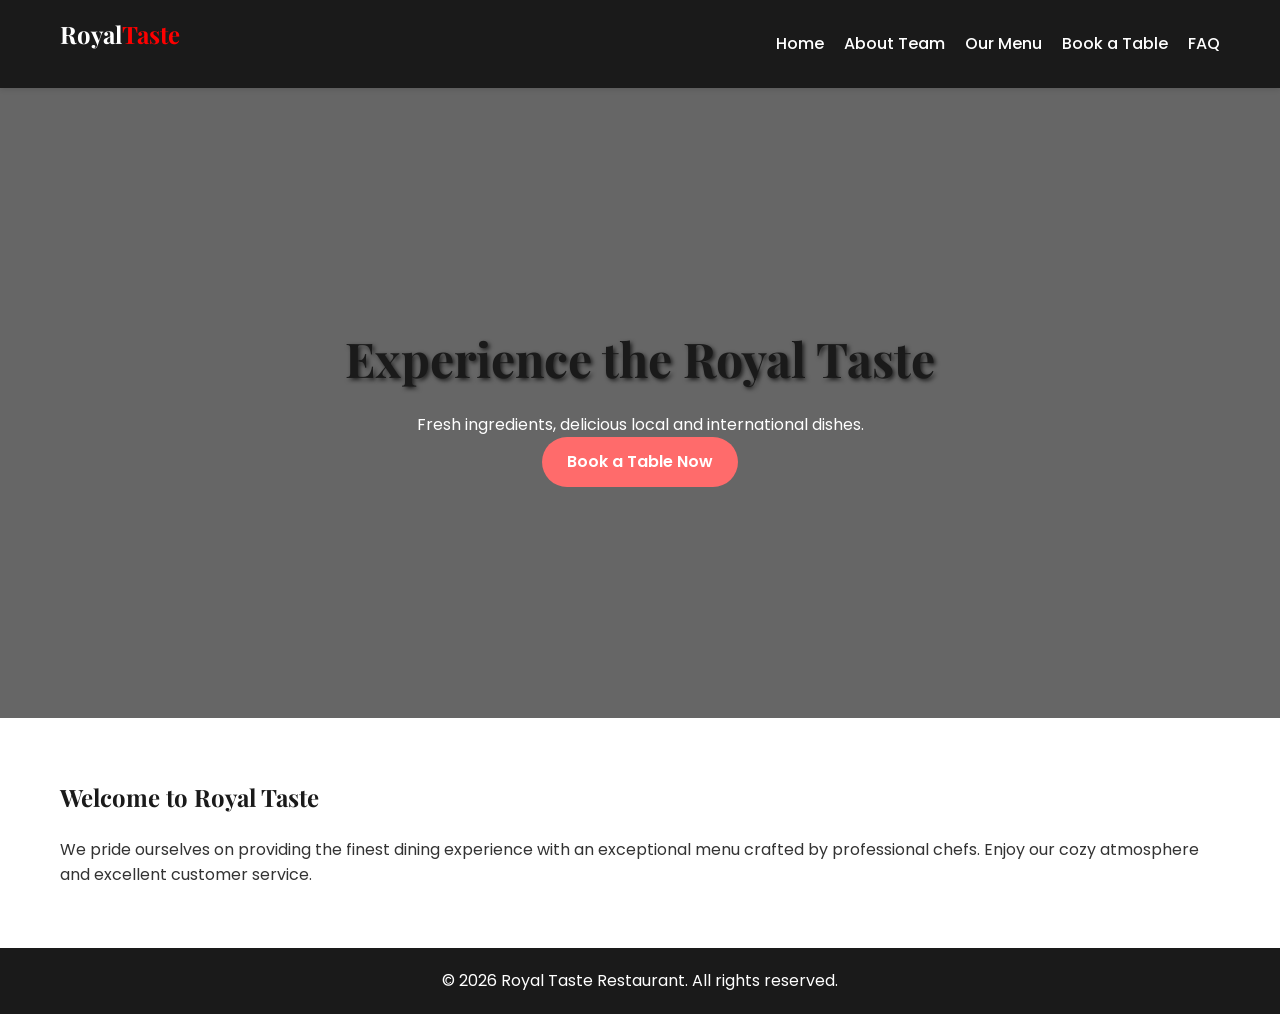
<file: index.html>
<!DOCTYPE html>
<html lang="en">
<head>
    <meta charset="UTF-8">
    <meta name="viewport" content="width=device-width, initial-scale=1.0">
    <meta name="description" content="Welcome to Royal Taste Restaurant - Delicious meals served daily.">
    <title>Royal Taste Restaurant | Home</title>
    <link rel="stylesheet" href="styles.css">
</head>
<body>

    <header>
        <!-- Navigation -->
<header>
    
        
        
    
</header>

        <nav>
            <div class="logo"><h2>Royal<span>Taste</span></h2></div>
            <ul>
                <li><a href="index.html">Home</a></li>
                <li><a href="about.html">About Team</a></li>
                <li><a href="gallery.html">Our Menu</a></li>
                <li><a href="contact.html">Book a Table</a></li>
                <li><a href="faq.html">FAQ</a></li>
            </ul>
        </nav>
    </header>

    <section class="hero">
        <h1>Experience the Royal Taste</h1>
        <p>Fresh ingredients, delicious local and international dishes.</p>
        <a href="contact.html" class="btn">Book a Table Now</a>
    </section>

    <main>
        <section>
            <h2>Welcome to Royal Taste</h2>
            <p>We pride ourselves on providing the finest dining experience with an exceptional menu crafted by professional chefs. Enjoy our cozy atmosphere and excellent customer service.</p>
        </section>
    </main>

    <footer>
        <p>&copy; 2026 Royal Taste Restaurant. All rights reserved.</p>
    </footer>

</body>
</html>
</file>
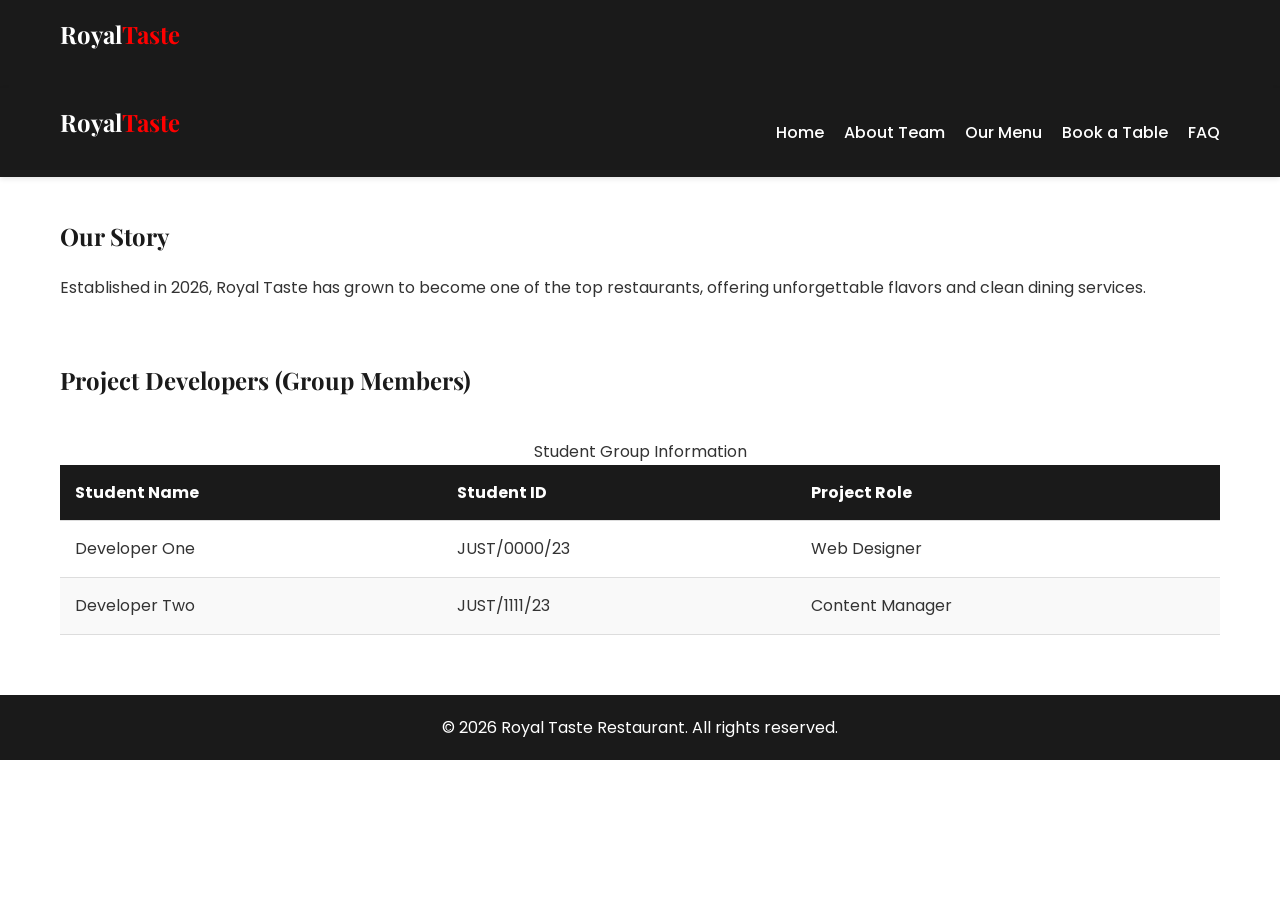
<file: about.html>
<!DOCTYPE html>
<html lang="en">
<head>
    <meta charset="UTF-8">
    <meta name="viewport" content="width=device-width, initial-scale=1.0">
    <meta name="description" content="Meet the management and developers behind Royal Taste.">
    <title>About Us | Royal Taste</title>
    <link rel="stylesheet" href="styles.css">
</head>
<body>

    <header>
        <nav>
            <div class="logo"><h2>Royal<span>Taste</span></h2></div>
        
    </header>
    <!-- Navigation -->
<header>
    <nav>
        <div class="logo"><h2>Royal<span>Taste</span></h2></div>
        <ul>
            <li><a href="index.html">Home</a></li>
            <li><a href="about.html">About Team</a></li>
            <li><a href="gallery.html">Our Menu</a></li>
            <li><a href="contact.html">Book a Table</a></li>
            <li><a href="faq.html">FAQ</a></li>
        </ul>
    </nav>
</header>


    <main>
        <section>
            <h2>Our Story</h2>
            <p>Established in 2026, Royal Taste has grown to become one of the top restaurants, offering unforgettable flavors and clean dining services.</p>
        </section>

        <!-- Project Group Table Requirement -->
        <section>
            <h2>Project Developers (Group Members)</h2>
            <div class="table-container">
                <table>
                    <caption>Student Group Information</caption>
                    <thead>
                        <tr>
                            <th scope="col">Student Name</th>
                            <th scope="col">Student ID</th>
                            <th scope="col">Project Role</th>
                        </tr>
                    </thead>
                    <tbody>
                        <tr>
                            <td>Developer One</td>
                            <td>JUST/0000/23</td>
                            <td>Web Designer</td>
                        </tr>
                        <tr>
                            <td>Developer Two</td>
                            <td>JUST/1111/23</td>
                            <td>Content Manager</td>
                        </tr>
                    </tbody>
                </table>
            </div>
        </section>
    </main>

    <footer>
        <p>&copy; 2026 Royal Taste Restaurant. All rights reserved.</p>
    </footer>

</body>
</html>
</file>
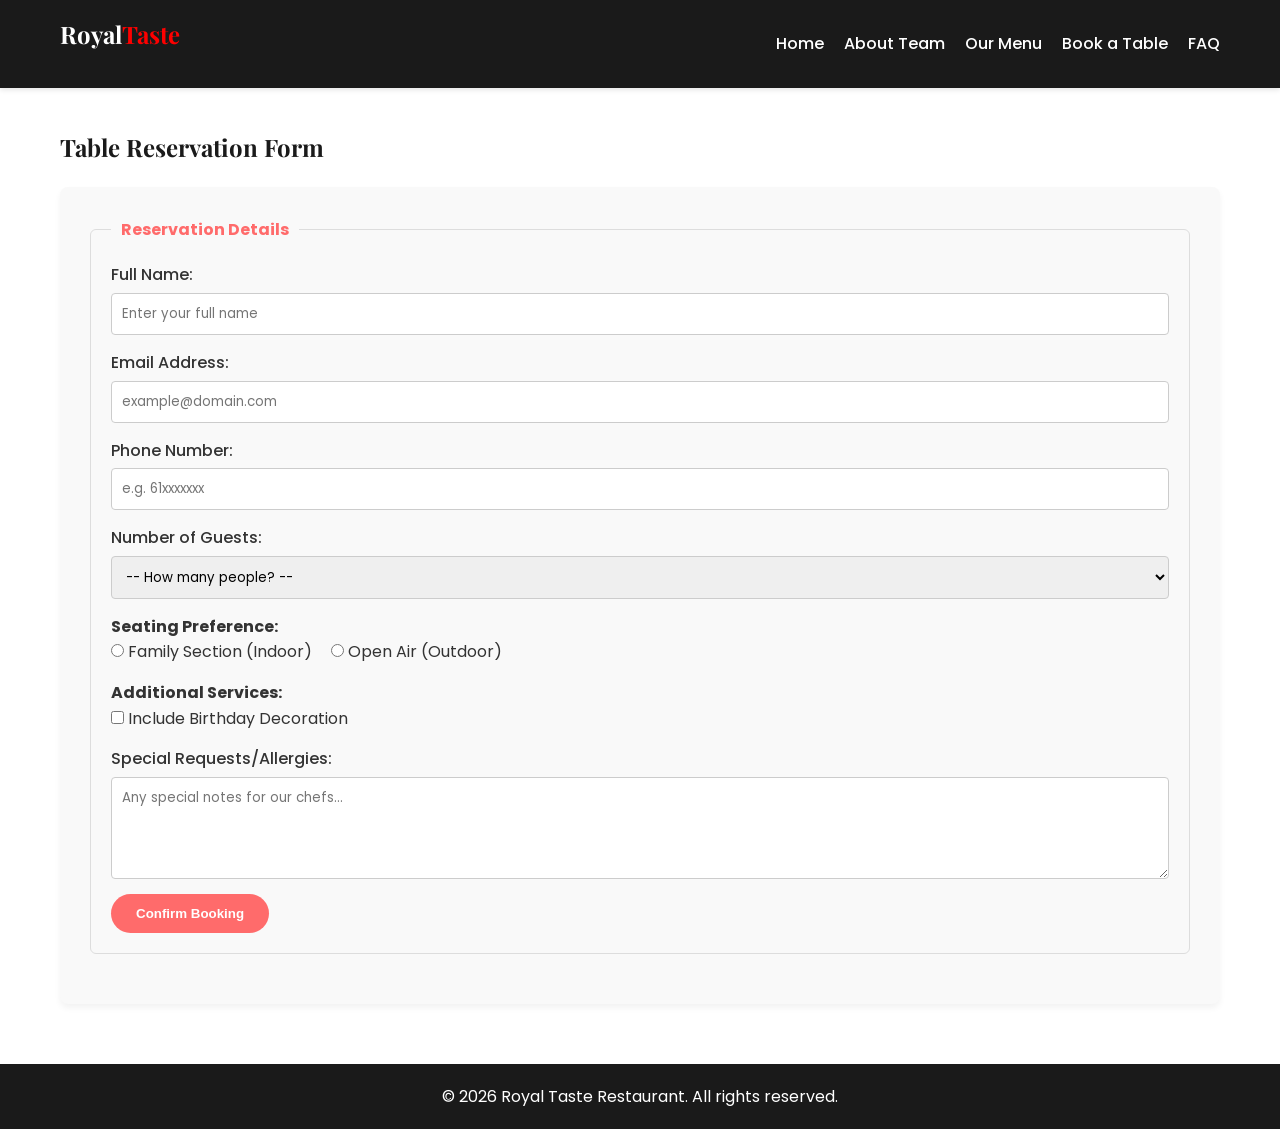
<file: contact.html>
<!DOCTYPE html>
<html lang="en">
<head>
    <meta charset="UTF-8">
    <meta name="viewport" content="width=device-width, initial-scale=1.0">
    <meta name="description" content="Book a table online at Royal Taste Restaurant.">
    <title>Book a Table | Royal Taste</title>
    <link rel="stylesheet" href="styles.css">
</head>
<body>

    <header>
    
    </header>
    <!-- Navigation -->
<header>
    <nav>
        <div class="logo"><h2>Royal<span>Taste</span></h2></div>
        <ul>
            <li><a href="index.html">Home</a></li>
            <li><a href="about.html">About Team</a></li>
            <li><a href="gallery.html">Our Menu</a></li>
            <li><a href="contact.html">Book a Table</a></li>
            <li><a href="faq.html">FAQ</a></li>
        </ul>
    </nav>
</header>


    <main>
        <section>
            <h2>Table Reservation Form</h2>
            <form action="#" method="POST">
                <fieldset>
                    <legend>Reservation Details</legend>
                    
                    <div class="form-group">
                        <label for="fullname">Full Name:</label>
                        <input type="text" id="fullname" name="fullname" placeholder="Enter your full name" required minlength="4">
                    </div>

                    <div class="form-group">
                        <label for="email">Email Address:</label>
                        <input type="email" id="email" name="email" placeholder="example@domain.com" required>
                    </div>

                    <div class="form-group">
                        <label for="phone">Phone Number:</label>
                        <input type="text" id="phone" name="phone" placeholder="e.g. 61xxxxxxx" required>
                    </div>

                    <div class="form-group">
                        <label for="guests">Number of Guests:</label>
                        <select id="guests" name="guests" required>
                            <option value="">-- How many people? --</option>
                            <option value="1">1 Person</option>
                            <option value="2">2 People</option>
                            <option value="4">4 People</option>
                            <option value="large">More than 5 (Event)</option>
                        </select>
                    </div>

                    <div class="radio-checkbox-group">
                        <p><strong>Seating Preference:</strong></p>
                        <input type="radio" id="indoor" name="seating" value="indoor" required>
                        <label href="#indoor">Family Section (Indoor)</label>
                        <input type="radio" id="outdoor" name="seating" value="outdoor">
                        <label href="#outdoor">Open Air (Outdoor)</label>
                    </div>

                    <div class="radio-checkbox-group">
                        <p><strong>Additional Services:</strong></p>
                        <input type="checkbox" id="birthday" name="addons" value="birthday">
                        <label href="#birthday">Include Birthday Decoration</label>
                    </div>

                    <div class="form-group">
                        <label for="notes">Special Requests/Allergies:</label>
                        <textarea id="notes" name="notes" rows="4" placeholder="Any special notes for our chefs..."></textarea>
                    </div>

                    <button type="submit" class="btn">Confirm Booking</button>
                </fieldset>
            </form>
        </section>
    </main>

    <footer>
        <p>&copy; 2026 Royal Taste Restaurant. All rights reserved.</p>
    </footer>

</body>
</html>
</file>
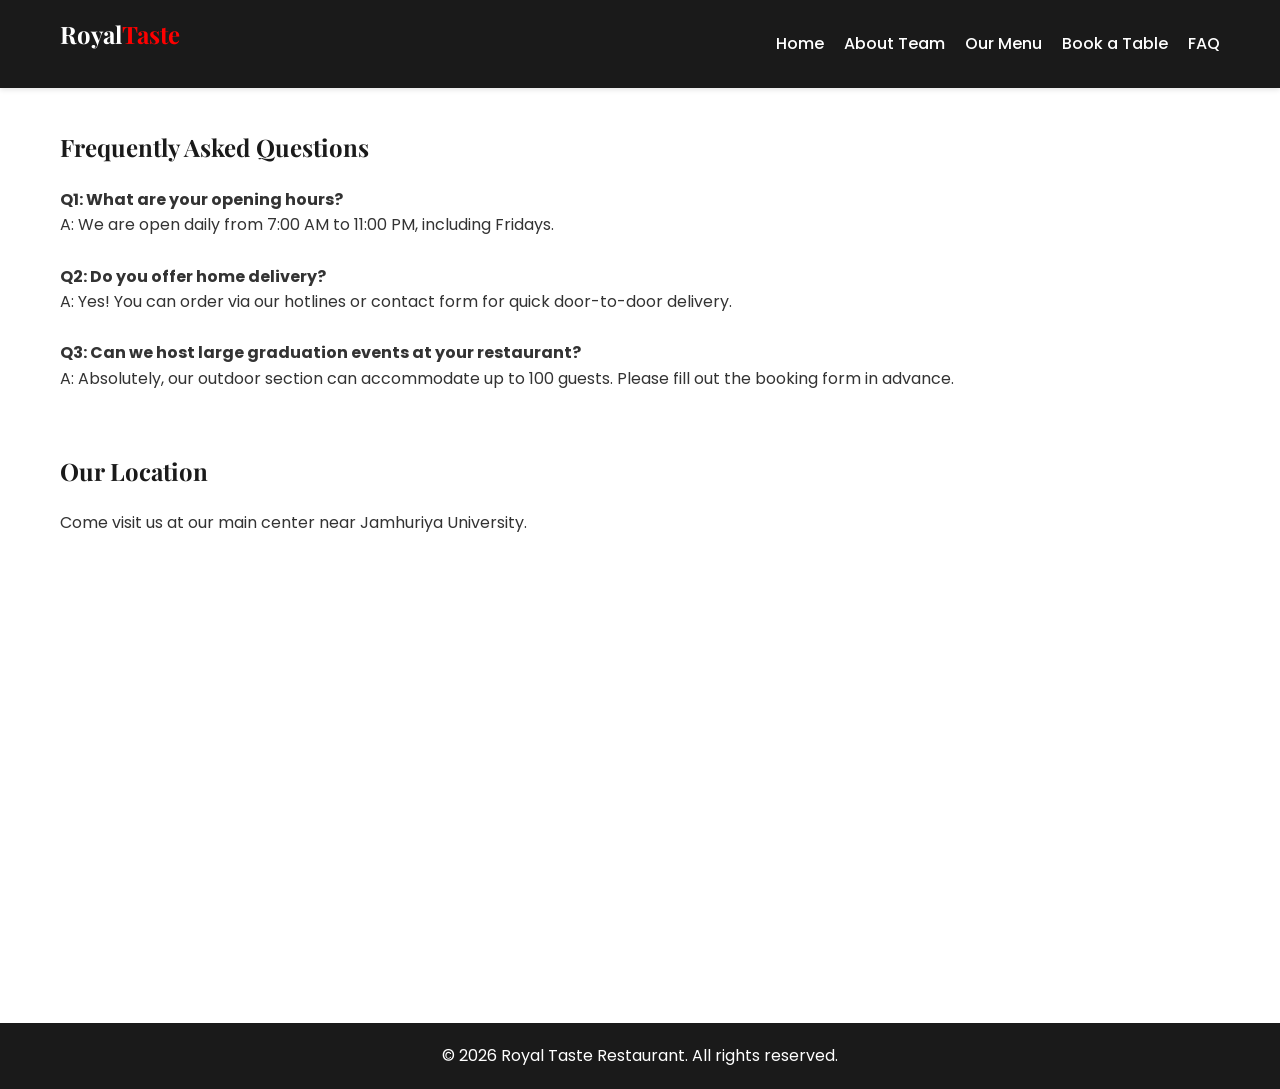
<file: faq.html>
<!DOCTYPE html>
<html lang="en">
<head>
    <meta charset="UTF-8">
    <meta name="viewport" content="width=device-width, initial-scale=1.0">
    <meta name="description" content="Frequently Asked Questions about Royal Taste Restaurant.">
    <title>FAQ & Location | Royal Taste</title>
    <link rel="stylesheet" href="styles.css">
</head>
<body>

    <header>
        <nav>
            <div class="logo"><h2>Royal<span>Taste</span></h2></div>
            <ul>
                <li><a href="index.html">Home</a></li>
                <li><a href="about.html">About Team</a></li>
                <li><a href="gallery.html">Our Menu</a></li>
                <li><a href="contact.html">Book a Table</a></li>
                <li><a href="faq.html">FAQ</a></li>
            </ul>
        </nav>
    </header>

    <main>
        <section>
            <h2>Frequently Asked Questions</h2>
            <dl>
                <dt><strong>Q1: What are your opening hours?</strong></dt>
                <dd>A: We are open daily from 7:00 AM to 11:00 PM, including Fridays.</dd>
                <br>
                <dt><strong>Q2: Do you offer home delivery?</strong></dt>
                <dd>A: Yes! You can order via our hotlines or contact form for quick door-to-door delivery.</dd>
                <br>
                <dt><strong>Q3: Can we host large graduation events at your restaurant?</strong></dt>
                <dd>A: Absolutely, our outdoor section can accommodate up to 100 guests. Please fill out the booking form in advance.</dd>
            </dl>
        </section>

        <!-- Google Map Embedded -->
        <section>
            <h2>Our Location</h2>
            <p>Come visit us at our main center near Jamhuriya University.</p>
            <div style="margin-top: 20px;">
                <iframe src="https://www.google.com/maps/embed?pb=!1m18!1m12!1m3!1d3987.0564619726224!2d45.3013898!3d2.0544443!2m3!1f0!2f0!3f0!3m2!1i1024!2i768!4f13.1!3m3!1m2!1s0x3d07db0f37f90f1d%3A0x6b5cfd0dcbf88cb0!2sJamhuriya%20University%20of%20Science%20and%20Technology!5e0!3m2!1sen!2sso!4v1700000000000!5m2!1sen!2sso" width="100%" height="400" style="border:0; border-radius: 8px;" allowfullscreen="" loading="lazy"></iframe>
            </div>
        </section>
    </main>

    <footer>
        <p>&copy; 2026 Royal Taste Restaurant. All rights reserved.</p>
    </footer>

</body>
</html>
</file>
<file: styles.css>
/* ==========================================================================
   1. RESET & GLOBAL STYLES
   ========================================================================== */
@import url('https://fonts.googleapis.com/css2?family=Poppins:wght@300;400;600&family=Playfair+Display:wght@500;700&display=swap');

* {
    margin: 0;
    padding: 0;
    box-sizing: border-box;
}

body {
    font-family: 'Poppins', sans-serif;
    line-height: 1.6;
    color: #333333;
    background-color: #ffffff;
}

/* ==========================================================================
   2. HEADER & STICKY NAVIGATION (Flexbox)
   ========================================================================== */
header {
    background-color: #1a1a1a; /* Midab madow oo casri ah */
    position: sticky;
    top: 0;
    z-index: 1000;
    box-shadow: 0 2px 5px rgba(0,0,0,0.1);
}

nav {
    display: flex;
    justify-content: space-between;
    align-items: center;
    max-width: 1200px;
    margin: 0 auto;
    padding: 15px 20px;
}

nav .logo h2 {
    color: #ffffff;
    font-family: 'Playfair Display', serif;
}

nav .logo span {
    color: red; /* Midabka calaamadda maqaayadda */
}

nav ul {
    display: flex;
    list-style: none;
}

nav ul li {
    margin-left: 20px;
}

nav ul li a {
    color: #ffffff;
    text-decoration: none;
    font-weight: 500;
    transition: color 0.3s ease;
}

nav ul li a:hover, nav ul li a:focus {
    color: #ff6b6b;
}

/* ==========================================================================
   3. HERO SECTION & COMMON COMPONENTS
   ========================================================================== */
.hero {
    background: linear-gradient(rgba(0, 0, 0, 0.6), rgba(0, 0, 0, 0.6)), url('https://images.unsplash.com/photo-1517248135467-4c7edcad34c4?auto=format&fit=crop&w=1200&q=80') no-repeat center center/cover;
    height: 70vh;
    display: flex;
    flex-direction: column;
    justify-content: center;
    align-items: center;
    text-align: center;
    color: #ffffff;
    padding: 20px;
}

.hero h1 {
    font-family: 'Playfair Display', serif;
    font-size: 3rem;
    margin-bottom: 15px;
    text-shadow: 2px 2px 4px rgba(0,0,0,0.7);
}

.btn {
    display: inline-block;
    background-color: #ff6b6b;
    color: #ffffff;
    padding: 12px 25px;
    border: none;
    border-radius: 30px; /* Badhan wareegsan oo cuntada ku habboon */
    text-decoration: none;
    font-weight: 600;
    transition: background 0.3s ease;
}

.btn:hover {
    background-color: #e55b5b;
}

main {
    max-width: 1200px;
    margin: 40px auto;
    padding: 0 20px;
}

section {
    margin-bottom: 60px;
}

h1, h2, h3 {
    font-family: 'Playfair Display', serif;
    margin-bottom: 20px;
    color: #1a1a1a;
}

/* ==========================================================================
   4. DATA TABLE (Menu List)
   ========================================================================== */
.table-container {
    overflow-x: auto;
}

table {
    width: 100%;
    border-collapse: collapse;
    margin-top: 20px;
}

th, td {
    padding: 15px;
    text-align: left;
    border-bottom: 1px solid #dddddd;
}

th {
    background-color: #1a1a1a;
    color: #ffffff;
}

tbody tr:nth-child(even) {
    background-color: #f9f9f9;
}

tbody tr:hover {
    background-color: #f1f1f1;
    transition: background 0.3s ease;
}

/* ==========================================================================
   5. RESPONSIVE GRID GALLERY (Food Gallery)
   ========================================================================== */
.gallery-grid {
    display: grid;
    grid-template-columns: repeat(auto-fit, minmax(300px, 1fr));
    gap: 20px;
}

.gallery-item {
    position: relative;
    overflow: hidden;
    border-radius: 8px;
    box-shadow: 0 4px 6px rgba(0,0,0,0.1);
}

.gallery-item img {
    width: 100%;
    height: 250px;
    object-fit: cover;
    display: block;
    transition: transform 0.3s ease;
}

.gallery-item:hover img {
    transform: scale(1.05);
}

/* ==========================================================================
   6. FORM STYLING (Table Reservation Form)
   ========================================================================== */
form {
    background-color: #f9f9f9;
    padding: 30px;
    border-radius: 8px;
    box-shadow: 0 4px 6px rgba(0,0,0,0.05);
}

fieldset {
    border: 1px solid #dddddd;
    padding: 20px;
    border-radius: 6px;
    margin-bottom: 20px;
}

legend {
    font-weight: bold;
    padding: 0 10px;
    color: #ff6b6b;
}

.form-group {
    display: flex;
    flex-direction: column;
    margin-bottom: 15px;
}

.form-group label {
    margin-bottom: 5px;
    font-weight: 500;
}

.form-group input, .form-group select, .form-group textarea {
    padding: 10px;
    border: 1px solid #cccccc;
    border-radius: 4px;
    font-family: 'Poppins', sans-serif;
}

.form-group input:focus, .form-group select:focus, .form-group textarea:focus {
    outline: none;
    border-color: #ff6b6b;
    box-shadow: 0 0 5px rgba(255, 107, 107, 0.2);
}

.radio-checkbox-group {
    margin-bottom: 15px;
}

.radio-checkbox-group label {
    margin-right: 15px;
}

/* ==========================================================================
   7. FOOTER & MEDIA QUERIES
   ========================================================================== */
footer {
    background-color: #1a1a1a;
    color: #ffffff;
    text-align: center;
    padding: 20px;
    margin-top: 40px;
}

@media (max-width: 768px) {
    nav {
        flex-direction: column;
    }
    nav ul {
        margin-top: 15px;
        flex-wrap: wrap;
        justify-content: center;
    }
    nav ul li {
        margin: 5px 10px;
    }
    .hero h1 {
        font-size: 2rem;
    }
}
</file>
